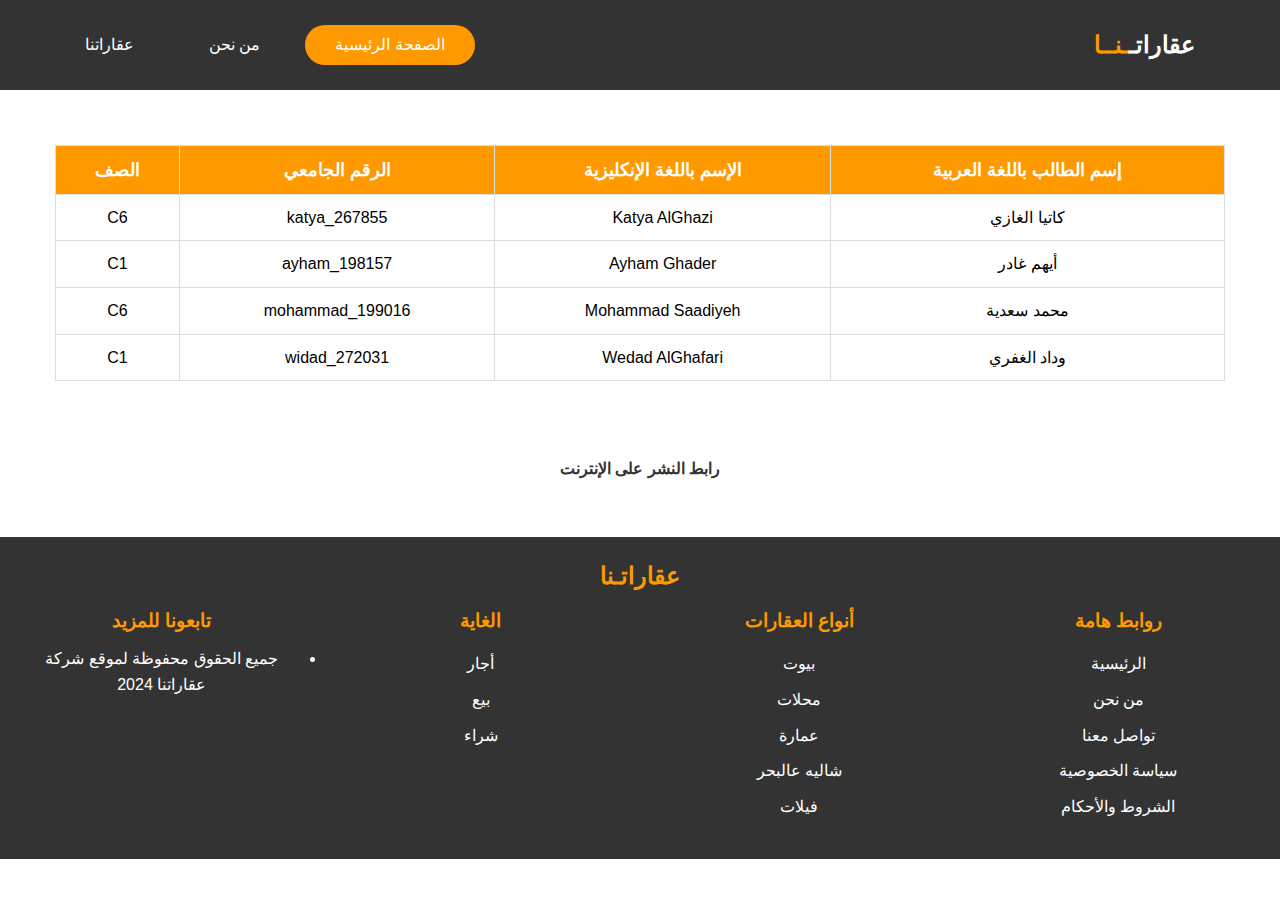
<file: index.html>
<!DOCTYPE html>
<html xmlns="http://www.w3.org/1999/xhtml" dir="rtl">
  <head>
    <meta charset="UTF-8"/>
    <meta name="keywords" content="XHTML, JavaScript"/>
    <meta name="viewport" content="width=device-width, initial-scale=1.0"/>
    <link rel="stylesheet" href="Style.css"/>
    <title>شركة عقاراتـنا</title>
  </head>
  <body>
    <section class="section">
      <div class="hero-head">
        <header class="navbar">
          <div class="container">
            <div class="navbar-brand">
              <a class="navbar-item">عقاراتـ<span class="color" style="color: #ff9900">ـنــا</span></a>
            </div>
            <div class="navbar-end">
              <a href="index.html" class="navbar-item" id="active"> الصفحة الرئيسية </a>
              <a href="AboutUs.html" class="navbar-item"> من نحن </a>
              <a href="Properties.html" class="navbar-item"> عقاراتنا </a>
            </div>
          </div>
        </header>
      </div>
      <div class="hero-body">
        <div class="container">
          <table>
            <tr>
              <th>إسم الطالب باللغة العربية</th>
              <th>الإسم باللغة الإنكليزية</th>
              <th>الرقم الجامعي</th>
              <th>الصف</th>
            </tr>
            <tr>
              <td>كاتيا الغازي</td>
              <td>Katya AlGhazi</td>
              <td>katya_267855</td>
              <td>C6</td>
            </tr>
            <tr>
              <td>أيهم غادر</td>
              <td>Ayham Ghader</td>
              <td>ayham_198157</td>
              <td>C1</td>
            </tr>
            <tr>
              <td>محمد سعدية</td>
              <td>Mohammad Saadiyeh</td>
              <td>mohammad_199016</td>
              <td>C6</td>
            </tr>
            <tr>
              <td>وداد الغفري</td>
              <td>Wedad AlGhafari</td>
              <td>widad_272031</td>
              <td>C1</td>
            </tr>
          </table>
        </div>
      </div>
      <div class="link">
        <a href="">رابط النشر على الإنترنت</a>
      </div>
      <br/>
      <div class="hero-foot">
        <footer class="footer">
          <div class="footer-logo">
            <a class="footer-item">
              <span class="logo">عقارات<span class="color">ـنا</span> </span>
            </a>
          </div>
          <div class="column">
            <div class="footer-header">
              <h3 class="column">روابط هامة</h3>
              <ul>
                <li class="hello">
                  <a class="hello" href="index.html"> الرئيسية </a>
                </li>
                <li class="hello">
                  <a class="hello" href="AboutUs.html"> من نحن </a>
                </li>
                <li class="hello">
                  <a class="hello" href="AboutUs.html#title"> تواصل معنا </a>
                </li>
                <li class="hello">
                  <a class="hello"> سياسة الخصوصية </a>
                </li>
                <li class="hello">
                  <a class="hello"> الشروط والأحكام </a>
                </li>
              </ul>
            </div>
          </div>
          <div class="column">
            <div class="footer-header">
              <h3 class="column">أنواع العقارات</h3>
              <ul>
                <li class="hello">
                  <a class="hello" href="Properties.html"> بيوت </a>
                </li>
                <li class="hello">
                  <a class="hello" href="Properties.html"> محلات </a>
                </li>
                <li class="hello">
                  <a class="hello" href="Properties.html"> عمارة </a>
                </li>
                <li class="hello">
                  <a class="hello" href="Properties.html"> شاليه عالبحر </a>
                </li>
                <li class="hello">
                  <a class="hello" href="Properties.html"> فيلات </a>
                </li>
              </ul>
            </div>
          </div>
          <div class="column">
            <div class="footer-header">
              <h3 class="column">الغاية</h3>
              <ul>
                <li class="hello">
                  <a class="hello"> أجار </a>
                </li>
                <li class="hello">
                  <a class="hello"> بيع </a>
                </li>
                <li class="hello">
                  <a class="hello"> شراء </a>
                </li>
              </ul>
            </div>
          </div>
          <div class="column">
            <div class="footer-header">
              <h3 class="column">تابعونا للمزيد</h3>
              <li class="hello">
                <a class="hello">
                  جميع الحقوق محفوظة لموقع شركة عقاراتنا 2024
                </a>
              </li>
            </div>
          </div>
        </footer>
      </div>
    </section>
  </body>
</html>
</file>
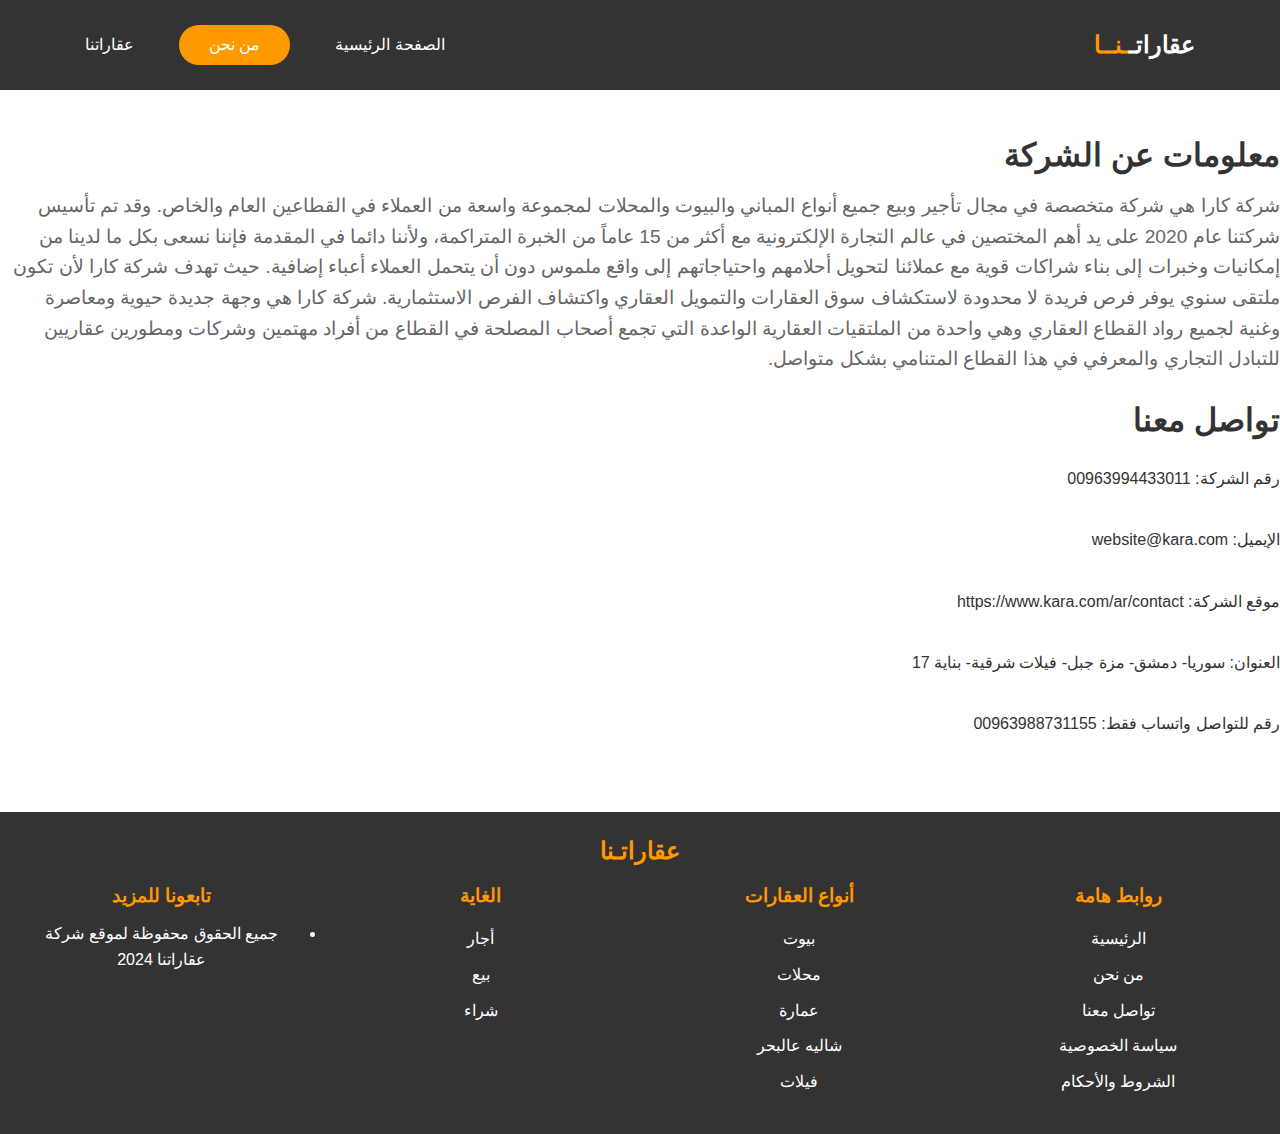
<file: AboutUs.html>
<!DOCTYPE html>
<html xmlns ="http://www.w3.org/1999/xhtml" dir="rtl">
<head>
    <meta charset="UTF-8"/>
    <meta name="keywords" content="XHTML, JavaScript"/>
    <meta name="viewport" content="width=device-width, initial-scale=1.0"/>
    <link rel="stylesheet" href="Style.css"/>
    <title> شركة عقاراتـنا </title>
</head>
<body>
    <section class="section">
        <div class="hero-head"> 
            <header class="navbar">
                <div class="container">
                    <div class="navbar-brand">
                        <a class="navbar-item">عقاراتـ<span class="color" style="color: #ff9900;">ـنــا</span></a>
                    </div>
                    <div class="navbar-end">
                        <a href="index.html" class="navbar-item">    الصفحة الرئيسية   </a>
                        <a href="AboutUs.html" class="navbar-item" id="active">    من نحن   </a>
                        <a href="Properties.html" class="navbar-item">    عقاراتنا   </a>
                    </div>
                </div>
            </header>
        </div>
        <div class="hero-body">
            <h1 class="title"> معلومات عن الشركة </h1>
            <p class="subtitle">
                شركة كارا هي شركة متخصصة في مجال تأجير وبيع جميع أنواع المباني والبيوت والمحلات لمجموعة واسعة من العملاء في القطاعين العام والخاص. وقد تم تأسيس شركتنا عام 2020 على يد أهم المختصين في عالم التجارة الإلكترونية مع أكثر من 15 عاماً من الخبرة المتراكمة، ولأننا دائما في المقدمة فإننا نسعى بكل ما لدينا من إمكانيات وخبرات إلى بناء شراكات قوية مع عملائنا لتحويل أحلامهم واحتياجاتهم إلى واقع ملموس دون أن يتحمل العملاء أعباء إضافية. حيث تهدف شركة كارا لأن تكون ملتقى سنوي يوفر فرص فريدة لا محدودة لاستكشاف سوق العقارات والتمويل العقاري واكتشاف الفرص الاستثمارية. شركة كارا هي وجهة جديدة حيوية ومعاصرة وغنية لجميع رواد القطاع العقاري وهي واحدة من الملتقيات العقارية الواعدة التي تجمع أصحاب المصلحة في القطاع من أفراد مهتمين وشركات ومطورين عقاريين للتبادل التجاري والمعرفي في هذا القطاع المتنامي بشكل متواصل.
            </p>
            <h1 class="title" id="title">تواصل معنا</h1>
            <form action="">
                <label for="number">رقم الشركة: 00963994433011</label><br/>
                <label for="email">الإيميل: website@kara.com</label><br/>
                <label for="link">موقع الشركة: https://www.kara.com/ar/contact</label><br/>
                <label for="address">العنوان: سوريا- دمشق- مزة جبل- فيلات شرقية- بناية 17</label><br/>
                <label for="whatsapp">رقم للتواصل واتساب فقط: 00963988731155 </label><br/>
            </form>
        </div>
        <div class="hero-foot">
            <footer class="footer">
                <div class="footer-logo">
                    <a class="footer-item">
                        <span class="logo">عقارات<span class="color">ـنا</span> </span>
                    </a>
                </div>
                <div class="column">
                    <div class="footer-header">
                        <h3 class="column"> روابط هامة</h3>
                        <ul>
                            <li class="hello">
                                <a class="hello" href="index.html"> الرئيسية </a>
                              </li>
                              <li class="hello">
                                <a class="hello" href="AboutUs.html"> من نحن </a>
                              </li>
                              <li class="hello">
                                <a class="hello" href="AboutUs.html#title"> تواصل معنا </a>
                              </li>
                            <li class="hello">
                                <a class="hello"> سياسة الخصوصية </a>
                            </li>
                            <li class="hello">
                                <a class="hello"> الشروط والأحكام </a>
                            </li>
                        </ul>
                    </div>
                </div>
                <div class="column">
                    <div class="footer-header">
                        <h3 class="column"> أنواع العقارات </h3>
                        <ul>
                            <li class="hello">
                                <a class="hello" href="Properties.html"> بيوت </a>
                            </li>
                            <li class="hello">
                                <a class="hello" href="Properties.html"> محلات </a>
                            </li>
                            <li class="hello">
                                <a class="hello" href="Properties.html"> عمارة </a>
                            </li>
                            <li class="hello">
                                <a class="hello" href="Properties.html"> شاليه عالبحر </a>
                            </li>
                            <li class="hello">
                                <a class="hello" href="Properties.html"> فيلات </a>
                            </li>
                        </ul>
                    </div>
                </div>
                <div class="column">
                    <div class="footer-header">
                        <h3 class="column"> الغاية </h3>
                        <ul>
                            <li class="hello">
                                <a class="hello"> أجار </a>
                            </li>
                            <li class="hello">
                                <a class="hello"> بيع </a>
                            </li>
                            <li class="hello">
                                <a class="hello"> شراء </a>
                            </li>
                        </ul>
                    </div>
                </div>
                <div class="column">
                    <div class="footer-header">
                        <h3 class="column"> تابعونا للمزيد </h3>
                        <li class="hello">
                            <a class="hello"> جميع الحقوق محفوظة لموقع شركة عقاراتنا 2024 </a>
                        </li>
                    </div>
                </div>
            </footer>
        </div>
    </section>
</body>
</html>
</file>
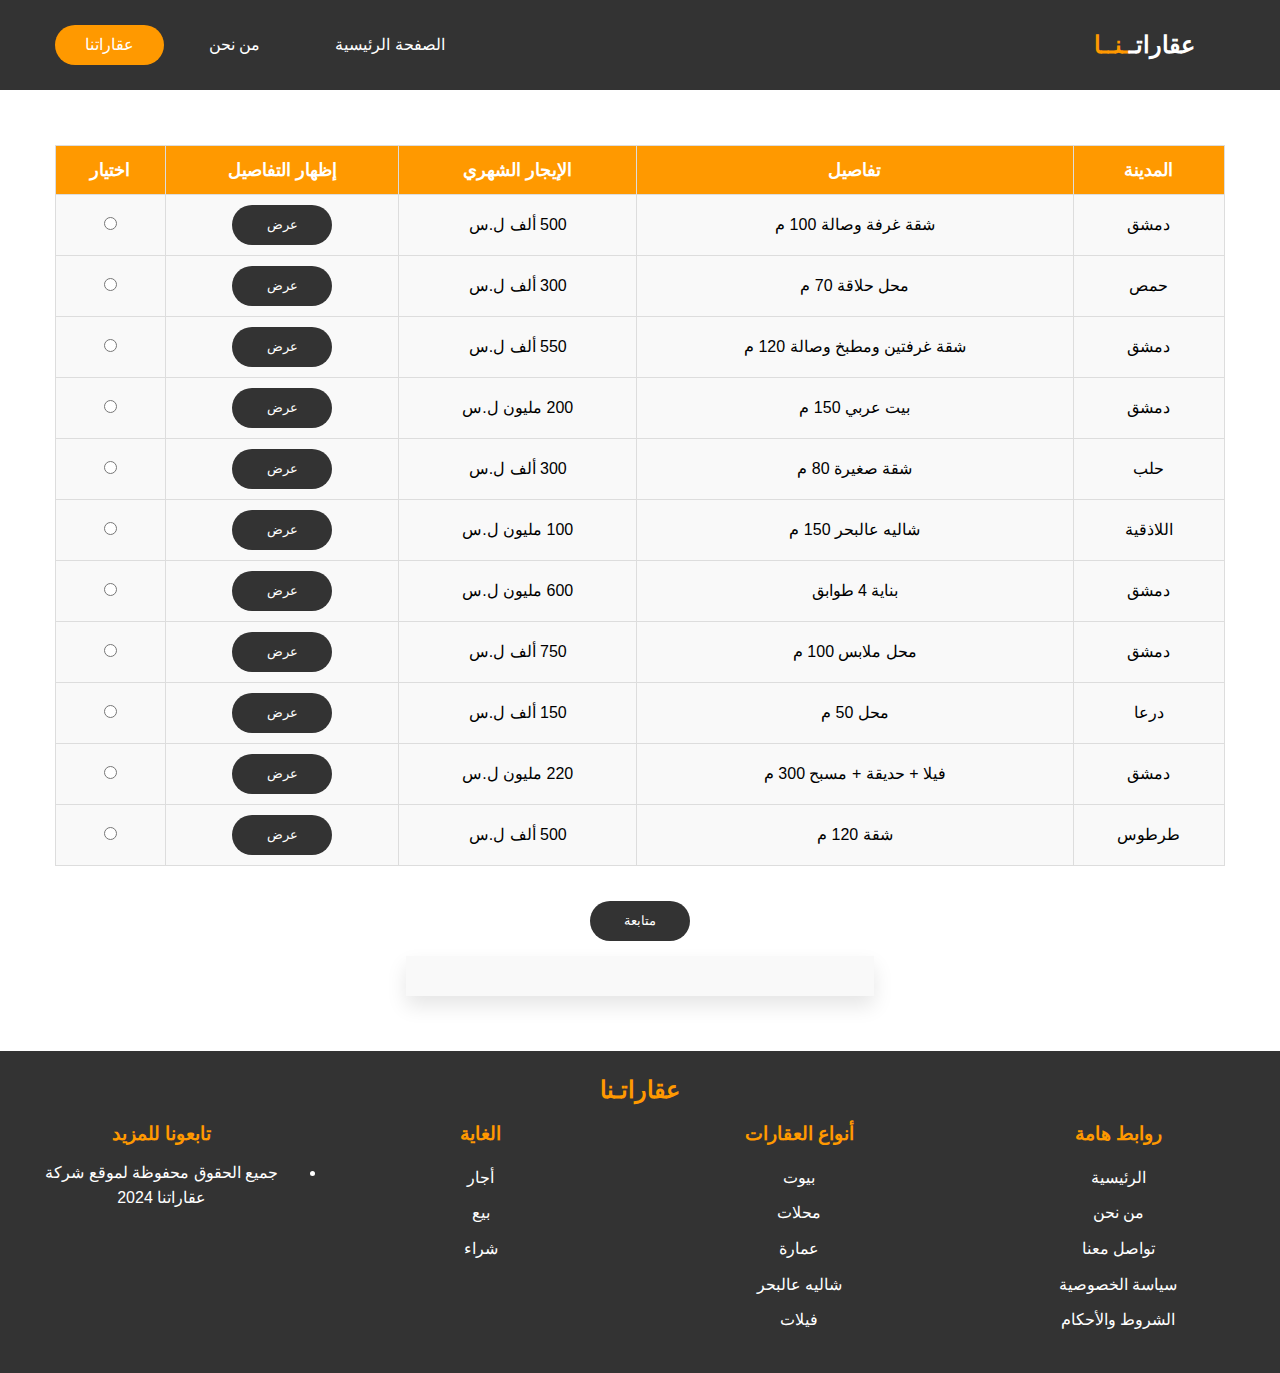
<file: Properties.html>
<!DOCTYPE html>
<html xmlns="http://www.w3.org/1999/xhtml" dir="rtl">
  <head>
    <meta charset="UTF-8"/>
    <meta name="keywords" content="XHTML, JavaScript"/>
    <meta name="viewport" content="width=device-width, initial-scale=1.0"/>
    <link rel="stylesheet" href="Style.css"/>
    <title>شركة عقاراتـنا</title>
    <!-- Include Jquery -->
    <script src="./jquery.js" type="text/javascript"></script>

  </head>
  <body>
    <section class="section">
      <div class="hero-head">
        <header class="navbar">
          <div class="container">
            <div class="navbar-brand">
              <a class="navbar-item">عقاراتـ<span class="color" style="color: #ff9900">ـنــا</span></a>
            </div>
            <div class="navbar-end">
              <a href="index.html" class="navbar-item"> الصفحة الرئيسية </a>
              <a href="AboutUs.html" class="navbar-item"> من نحن </a>
              <a href="Properties.html" class="navbar-item" id="active"> عقاراتنا </a>
            </div>
          </div>
        </header>
      </div>
      <div class="hero-body">
        <div class="container">
          <table>
            <tr>
              <th>المدينة</th>
              <th>تفاصيل</th>
              <th>الإيجار الشهري</th>
              <th>إظهار التفاصيل</th>
              <th>اختيار</th>
            </tr>
            <tr class="visible">
              <td>دمشق</td>
              <td>شقة غرفة وصالة 100 م</td>
              <td>500 ألف ل.س</td>
              <td><button class="button" id="show 1">عرض</button></td>
              <td><input type="radio" name="property" class="property"/></td>
            </tr>
            <tr class="invisible">
              <td colspan="5">
                <p class="floatitem1">المنطقة:المالكي</p>
                <p class="floatitem1">ديكور أسود</p>
                <p class="floatitem1">الطابق الثاني</p>
                <p class="floatitem1">الملكية طابو</p>
                <p class="floatitem1">بلكون مساحة 15م</p>
                <p class="floatitem1">مفروش</p>
                <img src="img/livingroom1.jpg" alt="livingroom" width="250" height="250" class="floatimg"/>
                <img src="img/bedroom1.jpg" alt="bedroom" width="250" height="250" class="floatimg"/>
                <img src="img/bathroom1.jpg" alt="bathroom" width="250" height="250" class="floatimg"/>
              </td>
            </tr>
            <tr class="visible">
              <td>حمص</td>
              <td>محل حلاقة 70 م</td>
              <td>300 ألف ل.س</td>
              <td><button class="button" id="show 2">عرض</button></td>
              <td><input type="radio" name="property" class="property"/></td>
            </tr>
            <tr class="invisible">
              <td colspan="5">
                <p class="floatitem1">المنطقة: حمص</p>
                <p class="floatitem1">حلاق رجالي</p>
                <p class="floatitem1">ديكور أسود</p>
                <p class="floatitem1">الملكية طابو</p>
                <p class="floatitem1">متوفر أجار</p>
                <p class="floatitem1">كامل مع عدة الحلاقة</p>
                <img src="img/barber1.jpg" alt="barber" width="250" height="250" class="floatimg"/>
                <img src="img/barber2.jpg" alt="barber" width="250" height="250" class="floatimg"/>
              </td>
            </tr>
            <tr class="visible">
              <td>دمشق</td>
              <td>شقة غرفتين ومطبخ وصالة 120 م</td>
              <td>550 ألف ل.س</td>
              <td><button class="button" id="show 3">عرض</button></td>
              <td><input type="radio" name="property" class="property"/></td>
            </tr>
            <tr class="invisible">
              <td colspan="5">
                <p class="floatitem1">المنطقة:أبو رمانة</p>
                <p class="floatitem1">ديكور ترابي</p>
                <p class="floatitem1">الطابق الثالث</p>
                <p class="floatitem1">الملكية طابو</p>
                <p class="floatitem1">بلكون مساحة 10م</p>
                <p class="floatitem1">مفروش</p>
                <img src="img/livingroom3.jpg" alt="livingroom" width="250" height="250" class="floatimg"/>
                <img src="img/bedroom3.jpg" alt="bedroom" width="250" height="250" class="floatimg"/>
                <img src="img/bathroom3.jpg" alt="bathroom" width="250" height="250" class="floatimg"/>
              </td>
            </tr>
            <tr class="visible">
              <td>دمشق</td>
              <td>بيت عربي 150 م</td>
              <td>200 مليون ل.س</td>
              <td><button class="button" id="show 4">عرض</button></td>
              <td><input type="radio" name="property" class="property"/></td>
            </tr>
            <tr class="invisible">
              <td colspan="5">
                <p class="floatitem1">المنطقة: باب شرقي</p>
                <p class="floatitem1">بيت عربي قديم</p>
                <p class="floatitem1">الطابق الأرضي</p>
                <p class="floatitem1">حكم محكمة</p>
                <p class="floatitem1">نوفرة</p>
                <p class="floatitem1">مفروش</p>
                <img src="img/arab-house3.jpg" alt="arabic-house" width="250" height="250" class="floatimg"/>
                <img src="img/arab-house4.jpg" alt="arabic-house" width="250" height="250" class="floatimg"/>
                <img src="img/arab-house5.jpg" alt="arabic-house" width="250" height="250" class="floatimg"/>
              </td>
            </tr>
            <tr class="visible">
              <td>حلب</td>
              <td>شقة صغيرة 80 م</td>
              <td>300 ألف ل.س</td>
              <td><button class="button" id="show 5">عرض</button></td>
              <td><input type="radio" name="property" class="property"/></td>
            </tr>
            <tr class="invisible">
              <td colspan="5">
                <p class="floatitem1">المنطقة:حلب</p>
                <p class="floatitem1">ديكور بسيط</p>
                <p class="floatitem1">الطابق الأول</p>
                <p class="floatitem1">الملكية طابو</p>
                <p class="floatitem1">بلكون صغيرة</p>
                <p class="floatitem1">مفروش</p>
                <img src="img/livingroom5.jpg" alt="livingroom" width="250" height="250" class="floatimg"/>
                <img src="img/bedroom5.jpg" alt="bedroom" width="250" height="250" class="floatimg"/>
                <img src="img/bathroom5.jpg" alt="bathroom" width="250" height="250" class="floatimg"/>
              </td>
            </tr>
            <tr class="visible">
              <td>اللاذقية</td>
              <td>شاليه عالبحر 150 م</td>
              <td>100 مليون ل.س</td>
              <td><button class="button" id="show 6">عرض</button></td>
              <td><input type="radio" name="property" class="property"/></td>
            </tr>
            <tr class="invisible">
              <td colspan="5">
                <p class="floatitem1">المنطقة:الكورنيش الجنوبي</p>
                <p class="floatitem1">فيلا ومنتفعاتها</p>
                <p class="floatitem1">طابقين وسطح</p>
                <p class="floatitem1">الملكية طابو</p>
                <p class="floatitem1">بلكون مساحة 15م</p>
                <p class="floatitem1">مفروش</p>
                <img src="img/sea.jpg" alt="sea" width="250" height="250" class="floatimg"/>
                <img src="img/pool5.jpg" alt="pool" width="250" height="250" class="floatimg"/>
                <img src="img/villa.jpg" alt="villa" width="250" height="250" class="floatimg"/>
              </td>
            </tr>
            <tr class="visible">
              <td>دمشق</td>
              <td>بناية 4 طوابق</td>
              <td>600 مليون ل.س</td>
              <td><button class="button" id="show 7">عرض</button></td>
              <td><input type="radio" name="property" class="property"/></td>
            </tr>
            <tr class="invisible">
              <td colspan="5">
                <p class="floatitem1">المنطقة:جرمانا</p>
                <p class="floatitem1">كاملة</p>
                <p class="floatitem1">عمار حديث</p>
                <p class="floatitem1">الملكية حكم محكمة</p>
                <p class="floatitem1">متوفر معها أرض للبيع</p>
                <p class="floatitem1">فارغة</p>
                <img src="img/build1.jpg" alt="build" width="250" height="250" class="floatimg"/>
                <img src="img/build2.jpg" alt="build" width="250" height="250" class="floatimg"/>
              </td>
            </tr>
            <tr class="visible">
              <td>دمشق</td>
              <td>محل ملابس 100 م</td>
              <td>750 ألف ل.س</td>
              <td><button class="button" id="show 8">عرض</button></td>
              <td><input type="radio" name="property" class="property"/></td>
            </tr>
            <tr class="invisible">
              <td colspan="5">
                <p class="floatitem1">المنطقة: دويلعة</p>
                <p class="floatitem1">مساحة 100 م</p>
                <p class="floatitem1">للرجال والنساء</p>
                <p class="floatitem1">الملكية طابو</p>
                <p class="floatitem1">متوفر للاجار</p>
                <p class="floatitem1">ركن أبو عطاف</p>
                <img src="img/store1.jpg" alt="store" width="250" height="250" class="floatimg"/>
                <img src="img/store2.jpg" alt="store" width="250" height="250" class="floatimg"/>
              </td>
            </tr>
            <tr class="visible">
              <td>درعا</td>
              <td>محل 50 م</td>
              <td>150 ألف ل.س</td>
              <td><button class="button" id="show 9">عرض</button></td>
              <td><input type="radio" name="property" class="property"/></td>
            </tr>
            <tr class="invisible">
              <td colspan="5">
                <p class="floatitem1">المنطقة: الصنمين</p>
                <p class="floatitem1">مع الأغراض</p>
                <p class="floatitem1">كامل</p>
                <p class="floatitem1">الملكية طابو</p>
                <p class="floatitem1">متوفر بيع أو أجار</p>
                <p class="floatitem1"></p>
                <img src="img/shop1.jpg" alt="shop1" width="250" height="250" class="floatimg"/>
                <img src="img/shop2.jpg" alt="shop2" width="250" height="250" class="floatimg"/>
                <img src="img/shop3.jpg" alt="shop3" width="250" height="250" class="floatimg"/>
              </td>
            </tr>
            <tr class="visible">
              <td>دمشق</td>
              <td>فيلا + حديقة + مسبح 300 م</td>
              <td>220 مليون ل.س</td>
              <td><button class="button" id="show 10">عرض</button></td>
              <td><input type="radio" name="property" class="property"/></td>
            </tr>
            <tr class="invisible">
              <td colspan="5">
                <p class="floatitem1">المنطقة:حي التربة</p>
                <p class="floatitem1">مساحة كبيرة</p>
                <p class="floatitem1">إطلالة جميلة</p>
                <p class="floatitem1">الملكية طابو</p>
                <p class="floatitem1">مسبحين للصغار والكبار</p>
                <p class="floatitem1">مفروش</p>
                <img src="img/garden1.jpg" alt="garden" width="250" height="250" class="floatimg"/>
                <img src="img/pool3.jpg" alt="villa" width="250" height="250" class="floatimg"/>
                <img src="img/pool4.jpg" alt="pool" width="250" height="250" class="floatimg"/>
              </td>
            </tr>
            <tr class="visible">
              <td>طرطوس</td>
              <td>شقة 120 م</td>
              <td>500 ألف ل.س</td>
              <td><button class="button" id="show 11">عرض</button></td>
              <td><input type="radio" name="property" class="property"/></td>
            </tr>
            <tr class="invisible">
              <td colspan="5">
                <p class="floatitem1">المنطقة:الرمال</p>
                <p class="floatitem1">ديكور أجنبي</p>
                <p class="floatitem1">شاشة كبيرة</p>
                <p class="floatitem1">الملكية طابو</p>
                <p class="floatitem1">بلكون مساحة 10م</p>
                <p class="floatitem1">مفروش</p>
                <img src="img/livingroom4.jpg" alt="livingroom" width="250" height="250" class="floatimg"/>
                <img src="img/bedroom4.jpg" alt="bedroom" width="250" height="250" class="floatimg"/>
                <img src="img/bathroom4.jpg" alt="bathroom" width="250" height="250" class="floatimg"/>
              </td>
            </tr>
          </table>
        </div>
        <div>
          <input type="button" value="متابعة" class="button continue" onclick="myFunction()"/>
        </div>
        <div class="container">
          <div class="card-container">
            <form action="" method="post" id="myForm">
              <div class="inputBox">
                <span class="data">"الرجاء إدخال معلوماتك الشخصية"</span>
              </div>
              <div class="inputBox">
                <span class="data">الإسم الكامل:</span>
                <input type="text" name="full-name" id="full-name" class="card-number-input" required/>
              </div>
              <div class="inputBox">
                <span class="data">رقم الموبايل:</span>
                <input type="text" class="card-number-input" name="phone-number" id="phone-number" required/>
              </div>
              <div class="inputBox">
                <span class="data">الإيميل:</span>
                <input type="email" class="email-input" name="email" id="email" required/>
              </div>
              <div class="inputBox">
                <span class="data">الرقم الوطني:</span>
                <input type="text" id="national-number" name="national-number" class="national-input" required/>
              </div>
              <span class="data">الرجاء إدخال تاريخ الميلاد:</span>
              <div class="flexbox">
                  <div class="inputBox">
                      <span>اليوم</span>
                      <input type="text" id="day" maxlength="2" class="date-input" required>
                  </div>
                  <div class="inputBox">
                      <span>الشهر</span>
                      <input type="text" id="month" maxlength="2" class="date-input" required>
                  </div>
                  <div class="inputBox">
                      <span>السنة</span>
                      <input type="text" id="year" maxlength="4" class="date-input" required>
                  </div>
              </div>
              <div>
                <input type="submit" value="إرسال" class="button" id="click"/>
              </div>
            </form>
          </div>
        </div>
      </div>
      <div class="hero-foot">
        <footer class="footer">
          <div class="footer-logo">
            <a class="footer-item">
              <span class="logo">عقارات<span class="color">ـنا</span> </span>
            </a>
          </div>
          <div class="column">
            <div class="footer-header">
              <h3 class="column">روابط هامة</h3>
              <ul>
                <li class="hello">
                  <a class="hello" href="index.html"> الرئيسية </a>
                </li>
                <li class="hello">
                  <a class="hello" href="AboutUs.html"> من نحن </a>
                </li>
                <li class="hello">
                  <a class="hello" href="AboutUs.html#title"> تواصل معنا </a>
                </li>
                <li class="hello">
                  <a class="hello"> سياسة الخصوصية </a>
                </li>
                <li class="hello">
                  <a class="hello"> الشروط والأحكام </a>
                </li>
              </ul>
            </div>
          </div>
          <div class="column">
            <div class="footer-header">
              <h3 class="column">أنواع العقارات</h3>
              <ul>
                <li class="hello">
                  <a class="hello" href="Properties.html"> بيوت </a>
                </li>
                <li class="hello">
                  <a class="hello" href="Properties.html"> محلات </a>
                </li>
                <li class="hello">
                  <a class="hello" href="Properties.html"> عمارة </a>
                </li>
                <li class="hello">
                  <a class="hello" href="Properties.html"> شاليه عالبحر </a>
                </li>
                <li class="hello">
                  <a class="hello" href="Properties.html"> فيلات </a>
                </li>
              </ul>
            </div>
          </div>
          <div class="column">
            <div class="footer-header">
              <h3 class="column">الغاية</h3>
              <ul>
                <li class="hello">
                  <a class="hello"> أجار </a>
                </li>
                <li class="hello">
                  <a class="hello"> بيع </a>
                </li>
                <li class="hello">
                  <a class="hello"> شراء </a>
                </li>
              </ul>
            </div>
          </div>
          <div class="column">
            <div class="footer-header">
              <h3 class="column">تابعونا للمزيد</h3>
              <li class="hello">
                <a class="hello">
                  جميع الحقوق محفوظة لموقع شركة عقاراتنا 2024
                </a>
              </li>
            </div>
          </div>
        </footer>
      </div>
    </section>
    <script src="myFunctions.js" type="text/javascript"></script>
  </body>
</html>
</file>
<file: Style.css>
* {
  box-sizing: border-box;
  margin: 0;
  padding: 0;
}
body {
  font-family: Arial, sans-serif;
  line-height: 1.6;
  margin: 0;
  padding: 0;
  direction: rtl;
}
.container {
  width: 100%;
  max-width: 1200px;
  margin: auto;
  padding: 15px;
}
header.navbar {
  background: #333;
  color: #fff;
  padding: 10px 0;
}
.navbar .container {
  display: flex;
  justify-content: space-between;
  align-items: center;
}
.navbar-brand .navbar-item {
  font-size: 1.5em;
  font-weight: bold;
}
.navbar-end {
  display: flex;
  gap: 15px;
}
.navbar-item {
  color: #fff;
  text-decoration: none;
  padding: 7px 30px;
}
.navbar-item:hover {
  color: #ff9900;
  transition: all 0.5s;
}
.navbar-item#active {
  background: #ff9900;
  color: #fff;
  border-radius: 20px;
}
.hero-body {
  background: #f4f4f4;
  padding: 20px 0;
}
.hero-body table {
  width: 100%;
  border-collapse: collapse;
  margin-bottom: 20px;
}
.hero-body table th, .hero-body table td {
  padding: 10px;
  border: 1px solid #ddd;
  text-align: center;
}
.hero-body table th {
  background: #ff9900;
  color: #ffffff;
  font-size: 1.1em;
}
.link a {
  display: block;
  text-align: center;
  margin: 10px 0;
  color: #333;
  text-decoration: none;
  font-weight: bold;
}
.link a:hover {
  color: #ff9900;
  transition: all 0.5s;
}
.noted textarea {
  width: 100%;
  height: 100px;
  padding: 10px;
  border: 1px solid #ddd;
  background: #f4f4f4;
  margin-bottom: 20px;
}
.footer {
  background: #333;
  color: #fff;
  text-align: center;
  padding: 20px 0;
}
.footer .container {
  display: flex;
  flex-wrap: wrap;
  justify-content: space-between;
  align-items: flex-start;
}
.footer .footer-item {
  font-size: 1.5em;
  font-weight: bold;
}
.footer .column {
  flex: 1;
  min-width: 200px;
  margin: 10px;
}
.footer .column h3 {
  margin-bottom: 10px;
  font-size: 1.2em;
}
.footer .column ul {
  list-style: none;
  padding: 0;
}
.footer .column ul li {
  margin: 5px 0;
}
.footer .column ul li a {
  color: #fff;
  text-decoration: none;
}
.footer .column ul li a:hover {
  color: #ff9900;
}
.hero-body {
  background: #fff;
  padding: 20px;
  margin: 20px 0;
}
.hero-body .title {
  font-size: 2em;
  margin-bottom: 10px;
  color: #333;
}
.hero-body .subtitle {
  font-size: 1.2em;
  margin-bottom: 20px;
  color: #666;
}
.hero-body form {
  margin-top: 20px;
}
.hero-body form label {
  display: block;
  margin-bottom: 10px;
  font-size: 1em;
  color: #333;
}
.link a {
  display: block;
  text-align: center;
  margin: 10px 0;
  color: #333;
  text-decoration: none;
  font-weight: bold;
}
.link a:hover {
  color: #ff9900;
}
.footer {
  background: #333;
  color: #fff;
  text-align: center;
  padding: 20px 0;
}
.footer .container {
  display: flex;
  flex-wrap: wrap;
  justify-content: space-between;
  align-items: flex-start;
}
.footer .footer-item {
  font-size: 1.5em;
  font-weight: bold;
}
.footer .column {
  flex: 1;
  min-width: 200px;
  margin: 10px;
}
.footer .column h3 {
  margin-bottom: 10px;
  font-size: 1.2em;
}
.footer .column ul {
  list-style: none;
  padding: 0;
}
.footer .column ul li {
  margin: 5px 0;
}
.footer .column ul li a {
  color: #fff;
  text-decoration: none;
}
.footer .column ul li a:hover {
  color: #ff9900;
}
.hero-body {
  padding: 20px 0;
}
table {
  width: 100%;
  border-collapse: collapse;
}
table, th, td {
  border: 1px solid #ccc;
}
th, td {
  padding: 10px;
  text-align: center;
}
tr.visible td {
  background: #f9f9f9;
}
tr.invisible {
  display: none;
}
.button {
  background: #333;
  color: #fff;
  border-radius: 20px;
  border: none;
  padding: 10px 20px;
  cursor: pointer;
  display: block;
  width: 100px;
  height: 40px;
  margin: 0 auto;  
}
.button:hover {
  background: #cc7a00;
}
.floatitem1 {
  display: inline-block;
  width: 30%;
  margin: 10px 1%;
}
.floatimg {
  display: inline-block;
  width: 30%;
  margin: 10px 1%;
}
.container .card-container {
  background: #f9f9f9;
  padding: 20px;
  width: 40%;
  display: block;
  margin: 0 auto;  
}
.inputBox {
  margin-bottom: 15px;
}
.inputBox span.data {
  display: block;
  margin-bottom: 5px;
}
.card-number-input, .email-input, .national-input, .date-input {
  width: 80%;
  padding: 10px;
  box-sizing: border-box;
}
.container form .flexbox {
  display: flex;
}
.container form .flexbox .inputBox {
  flex: 1;
}
.container form .flexbox .inputBox .date-input{
  width: 40%;
}
.container .card-container {
  font-family: system-ui;
  box-shadow: 0 10px 20px rgba(0, 0, 0, 0.1);
}
.container form .inputBox {
  margin-top: 20px;
}
.container form .inputBox span, .container form span.data, .container form .flexbox {
  color: #555;
  padding-bottom: 5px;
  font-weight: 600;
}
.container form .inputBox input {
  width: 100%;
  padding: 12px;
  border-radius: 5px;
  border: 1px solid #ddd;
  color: #333;
  background: #f9f9f9;
  transition: border-color 0.3s;
  text-transform: none; 
}
.footer {
  background: #333;
  color: #fff;
  padding: 20px 0;
  margin-top: 20px;
}
.footer .footer-item {
  display: inline-block;
  color: #ff9900;
  padding: 0 20px;
  text-decoration: none;
}
.footer .footer-header {
  margin-bottom: 10px;
}
.footer .column {
  display: inline-block;
  width: 23%;
  vertical-align: top;
  padding: 0 10px;
}
.footer .column h3 {
  margin-top: 0;
  color: #ff9900;
}
.footer .column ul {
  list-style: none;
  padding: 0;
}
.footer .column ul li {
  margin-bottom: 10px;
}
.footer .column ul li a {
  color: #fff;
  text-decoration: none;
}
.footer .column ul li a:hover {
  text-decoration: underline;
}
</file>
